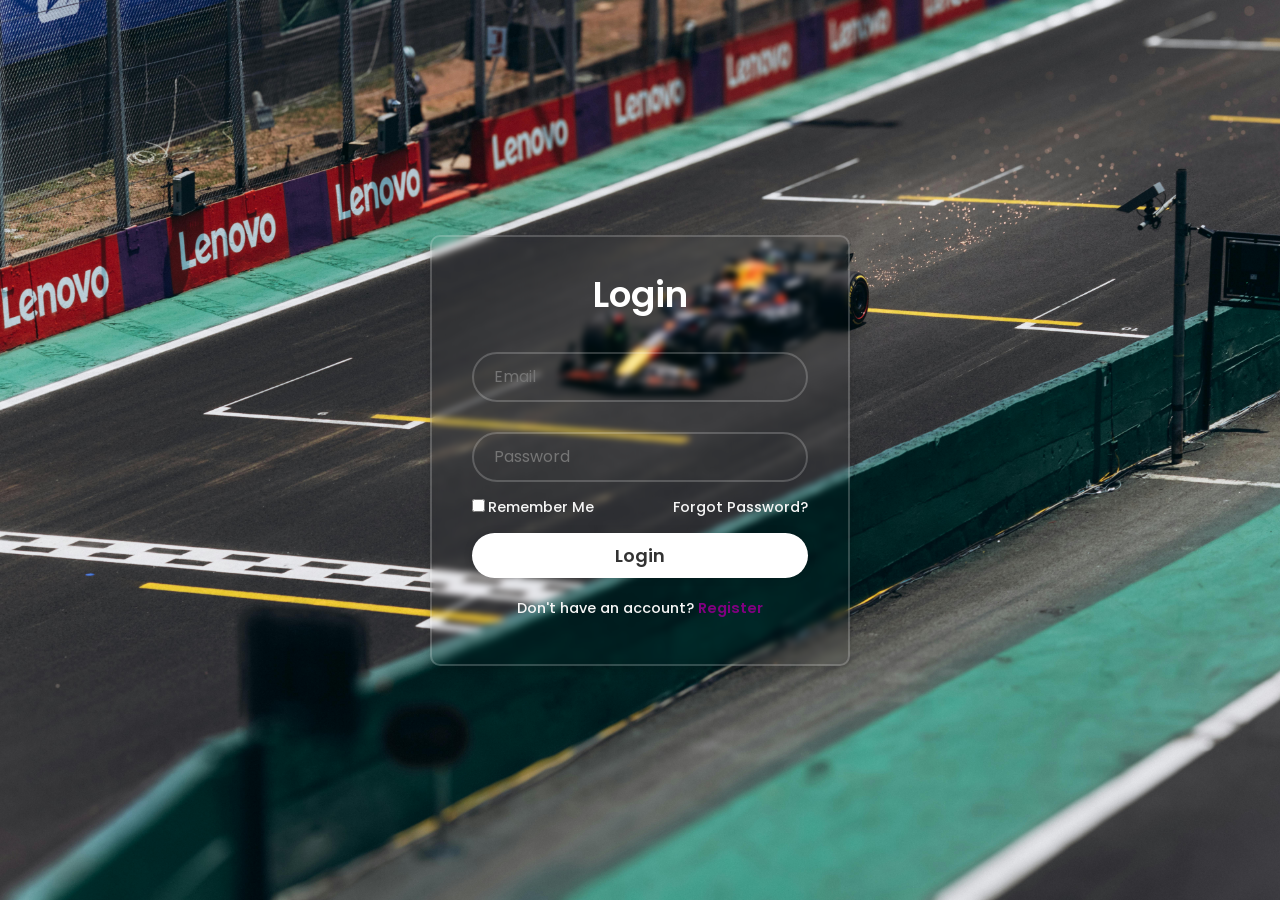
<file: index.html>
<!DOCTYPE html>
<html lang="en">
<head>
    <meta charset="UTF-8">
    <meta name="viewport" content="width=device-width, initial-scale=1.0">
    <title>Login Page</title>
    <link rel="stylesheet" href="style.css">
    <link href='https://cdn.boxicons.com/fonts/basic/boxicons.min.css' rel='stylesheet'>
</head>
<body>
    
    <div class="wrapper">
        <form id="loginForm">
          <h1>Login</h1>
          <div class="input-box">
            <input type="text" id="email" placeholder="Email" required>
            <i class='bx bx-user'></i>
          </div>
          <div class="input-box">
            <input type="password" id="password" placeholder="Password" required>
            <i class='bx bx-lock'></i>
          </div>
          <div class="remember-forgot">
            <label><input type="checkbox">Remember Me</label>
            <a href="#">Forgot Password?</a>
          </div>
          <button type="submit" class="btn">Login</button>
          <p id="message" style="text-align:center; margin-top:15px; font-weight:bold;"></p>
          <div class="register-link">
            <p>Don't have an account? <a href="#">Register</a></p>
          </div>
        </form>
      </div>
      
    <script src="home.js"></script>
</body>
</html>
</file>
<file: style.css>
@import url('https://fonts.googleapis.com/css2?family=DM+Sans:ital,opsz,wght@0,9..40,100..1000;1,9..40,100..1000&family=Edu+SA+Hand:wght@400..700&family=Edu+VIC+WA+NT+Hand+Pre:wght@400..700&family=Josefin+Sans:ital,wght@0,100..700;1,100..700&family=Libertinus+Sans:ital,wght@0,400;0,700;1,400&family=Lora:ital,wght@0,400..700;1,400..700&family=Merienda:wght@300..900&family=Merriweather:ital,opsz,wght@0,18..144,300..900;1,18..144,300..900&family=Orbitron:wght@400..900&family=Oswald:wght@200..700&family=Outfit:wght@100..900&family=Poppins:ital,wght@0,100;0,200;0,300;0,400;0,500;0,600;0,700;0,800;0,900;1,100;1,200;1,300;1,400;1,500;1,600;1,700;1,800;1,900&family=Spicy+Rice&family=Ubuntu:ital,wght@0,300;0,400;0,500;0,700;1,300;1,400;1,500;1,700&display=swap');

*{
    margin: 0;
    padding: 0;
    box-sizing: border-box;
    font-family: 'Poppins', sans-serif;
}
body{
    display: flex;
    justify-content: center;
    align-items: center;
    min-height: 100vh;
    background: url(assest/images/pexels-jonathanborba-29252114.jpg);
    background-size: cover;
}
.wrapper{
    position: relative;
    width: 420px;
    border: 2px solid rgba(255,255,255,.2);
    border-radius: 10px;
    box-shadow: 0 5px 10px rgba(0,0,0,0.15);
    padding: 30px 40px;
    background: transparent;
    backdrop-filter: blur(3px);
}
.wrapper h1{
    text-align: center;
    margin-bottom: 30px;
    font-size: 36px;
    font-weight: 600;
    color: #fff;
}
.wrapper .input-box{
    position: relative;
    width: 100%;
    height: 50px;
    margin: 30px 0;
} 
 .input-box input{
    height: 100%;
    width: 100%;
    border: none;
    outline: none;
    border: 2px solid rgba(255,255,255,.2);
    border-radius: 40px;
    background: transparent;
    font-size: 16px;
    color: #fff;
    padding: 20px 45px 20px 20px;
}
.input-box::placeholder{
    color: #fff;
}
.input-box i{
   position: absolute;
   right: 20px;
   top: 50%;
   transform: translateY(-50%);
   font-size: 20px;
}
.wrapper .remember-forgot{
    font-size: 14.5px;
    color: whitesmoke;
    font-weight: 500;
    display: flex;
    justify-content: space-between;
    margin: -15px 0 15px;
}
.remember-forgot label input{
    margin-right: 3px;
    accent-color: #fff;
}
.remember-forgot a{
    text-decoration: none;
    color: whitesmoke;
}
.remember-forgot a:hover{
    text-decoration: underline;
}
.wrapper .btn{
    width: 100%;
    height: 45px;
    border: none;
    outline: none;
    background: #fff;
    color: #333;
    font-size: 18px;
    font-weight: 600;
    border-radius: 40px;
    cursor: pointer;
    box-shadow: 0 0 10px rgba(0,0,0,.1);
}
.wrapper .btn:hover{
    background: darkgray;
}
.wrapper .register-link{
    text-align: center;
    font-size: 14.5px;
    color: whitesmoke;
    font-weight: 500;
    margin: 20px 0 15px;
} 
.register-link a{
    text-decoration: none;
    color: purple;
    font-weight: 600;
}
.register-link a:hover{
    text-decoration: underline;
}
</file>
